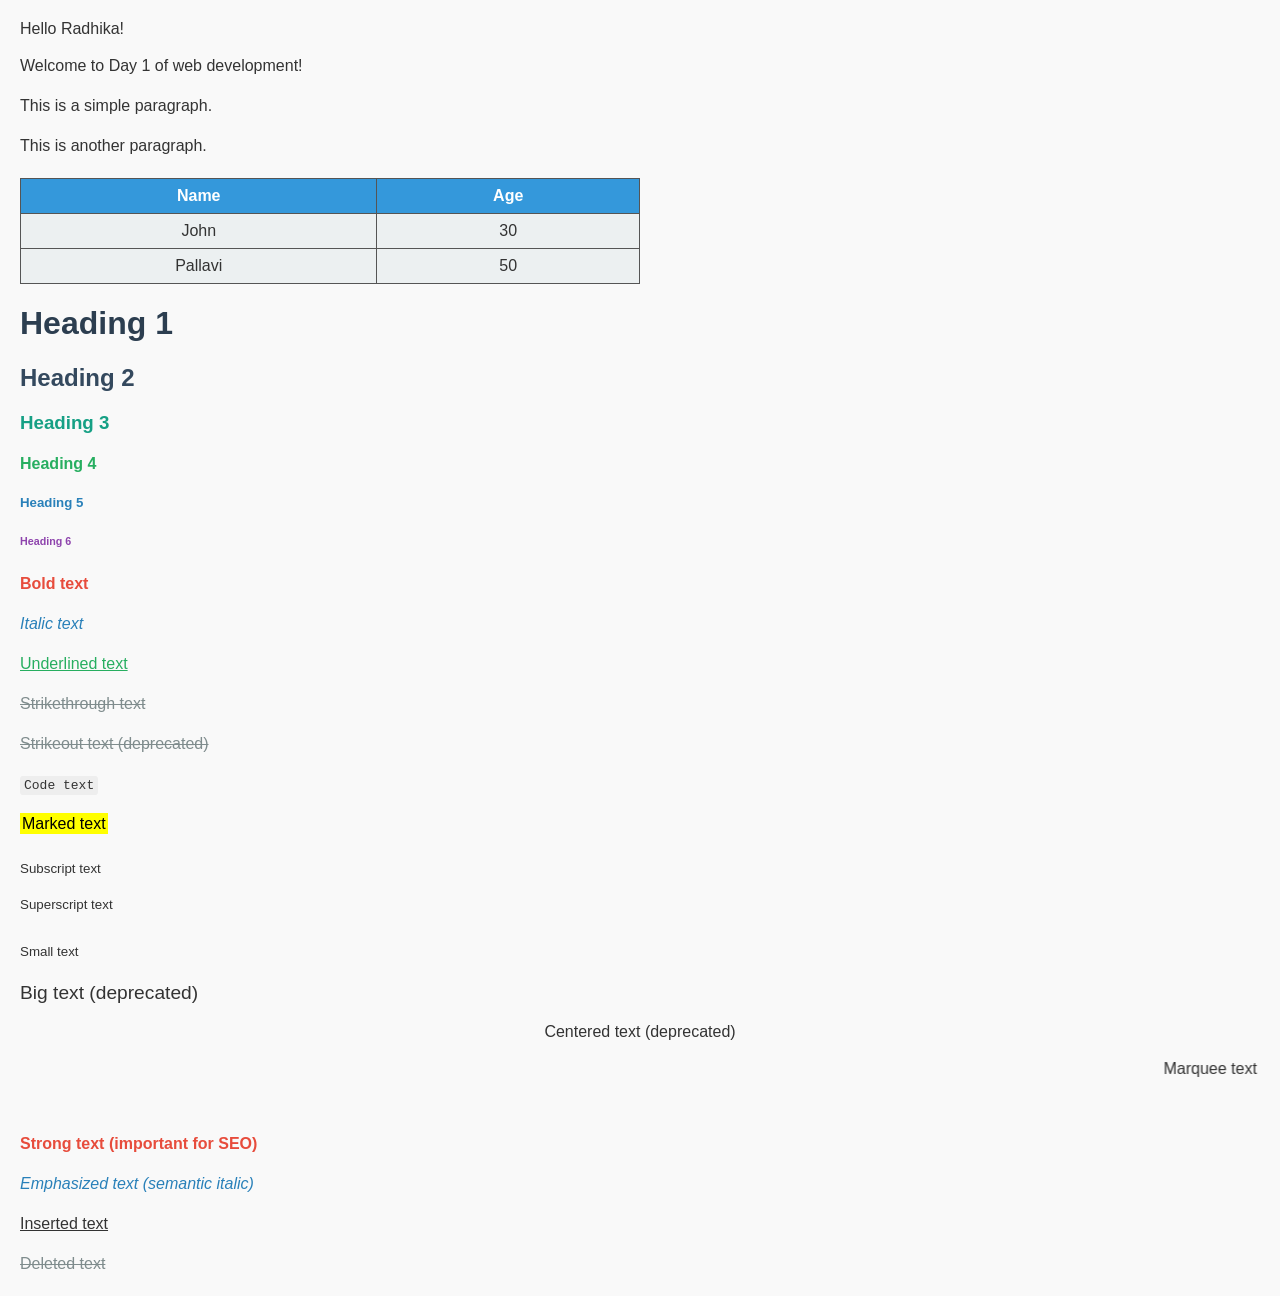
<file: day1/index.html>
<!doctype html>
<!-- Declares HTML5 document type -->
<html lang="en">
  <!-- Root element, language set to English -->
  <head>
    <meta charset="UTF-8" />
    <!-- Character encoding -->
    <meta name="viewport" content="width=device-width, initial-scale=1.0" />
    <!-- Responsive design -->
    <title>Day 1 - HTML Basics</title>
    <!-- Title shown in browser tab -->
    <link rel="stylesheet" href="style.css" />
  </head>
  <body>
    <!-- Plain text -->
    Hello Radhika!

    <!-- Paragraphs -->
    <p>Welcome to Day 1 of web development!</p>
    <p>This is a simple paragraph.</p>
    <p>This is another paragraph.</p>

    <!-- Table example -->
    <table border="1">
      <tr>
        <th>Name</th>
        <!-- Table header -->
        <th>Age</th>
      </tr>
      <tr>
        <td>John</td>
        <!-- Table data -->
        <td>30</td>
      </tr>
      <tr>
        <td>Pallavi</td>
        <td>50</td>
      </tr>
    </table>

    <!-- Headings hierarchy -->
    <h1>Heading 1</h1>
    <h2>Heading 2</h2>
    <h3>Heading 3</h3>
    <h4>Heading 4</h4>
    <h5>Heading 5</h5>
    <h6>Heading 6</h6>

    <!-- Text formatting -->
    <p><b>Bold text</b></p>
    <p><i>Italic text</i></p>
    <p><u>Underlined text</u></p>
    <p><s>Strikethrough text</s></p>
    <p><strike>Strikeout text (deprecated)</strike></p>
    <p><code>Code text</code></p>
    <p><mark>Marked text</mark></p>
    <p><sub>Subscript text</sub></p>
    <p><sup>Superscript text</sup></p>
    <p><small>Small text</small></p>
    <p><big>Big text (deprecated)</big></p>
    <p><center>Centered text (deprecated)</center></p>
    <p><marquee>Marquee text (deprecated)</marquee></p>

    <!-- Line break -->
    <br />

    <!-- SEO-friendly semantic tags -->
    <p><strong>Strong text (important for SEO)</strong></p>
    <p><em>Emphasized text (semantic italic)</em></p>
    <p><ins>Inserted text</ins></p>
    <p><del>Deleted text</del></p>
  </body>
</html>
</file>
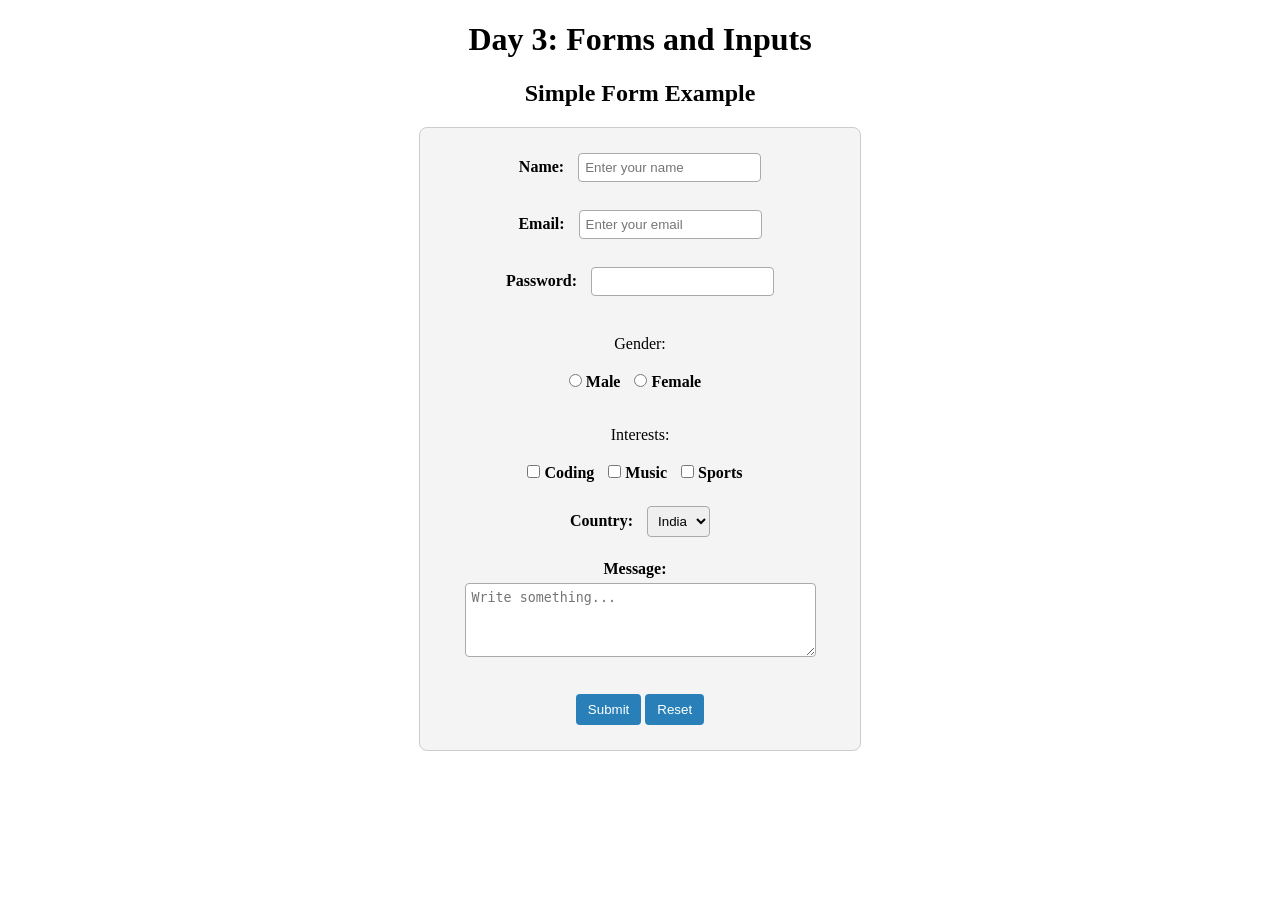
<file: day3/index.html>
<!doctype html>
<html lang="en">
  <head>
    <meta charset="UTF-8" />
    <meta name="viewport" content="width=device-width, initial-scale=1.0" />
    <title>Day 3 - Forms and Inputs</title>
    <link rel="stylesheet" href="style.css" />
    <!-- Linking CSS -->
  </head>
  <body>
    <center>
      <h1>Day 3: Forms and Inputs</h1>

      <!-- Basic Form -->
      <h2>Simple Form Example</h2>
      <form action="#" method="post">
        <!-- Text input -->
        <label for="name">Name:</label>
        <input
          type="text"
          id="name"
          name="name"
          placeholder="Enter your name"
        />
        <br /><br />

        <!-- Email input -->
        <label for="email">Email:</label>
        <input
          type="email"
          id="email"
          name="email"
          placeholder="Enter your email"
        />
        <br /><br />

        <!-- Password input -->
        <label for="password">Password:</label>
        <input type="password" id="password" name="password" />
        <br /><br />

        <!-- Radio buttons -->
        <p>Gender:</p>
        <input type="radio" id="male" name="gender" value="male" />
        <label for="male">Male</label>
        <input type="radio" id="female" name="gender" value="female" />
        <label for="female">Female</label>
        <br /><br />

        <!-- Checkboxes -->
        <p>Interests:</p>
        <input type="checkbox" id="coding" name="interest" value="coding" />
        <label for="coding">Coding</label>
        <input type="checkbox" id="music" name="interest" value="music" />
        <label for="music">Music</label>
        <input type="checkbox" id="sports" name="interest" value="sports" />
        <label for="sports">Sports</label>
        <br /><br />

        <!-- Dropdown -->
        <label for="country">Country:</label>
        <select id="country" name="country">
          <option value="india">India</option>
          <option value="usa">USA</option>
          <option value="uk">UK</option>
        </select>
        <br /><br />

        <!-- Textarea -->
        <label for="message">Message:</label><br />
        <textarea
          id="message"
          name="message"
          rows="4"
          cols="40"
          placeholder="Write something..."
        ></textarea>
        <br /><br />

        <!-- Submit and Reset buttons -->
        <input type="submit" value="Submit" />
        <input type="reset" value="Reset" />
      </form>
    </center>
  </body>
</html>
</file>
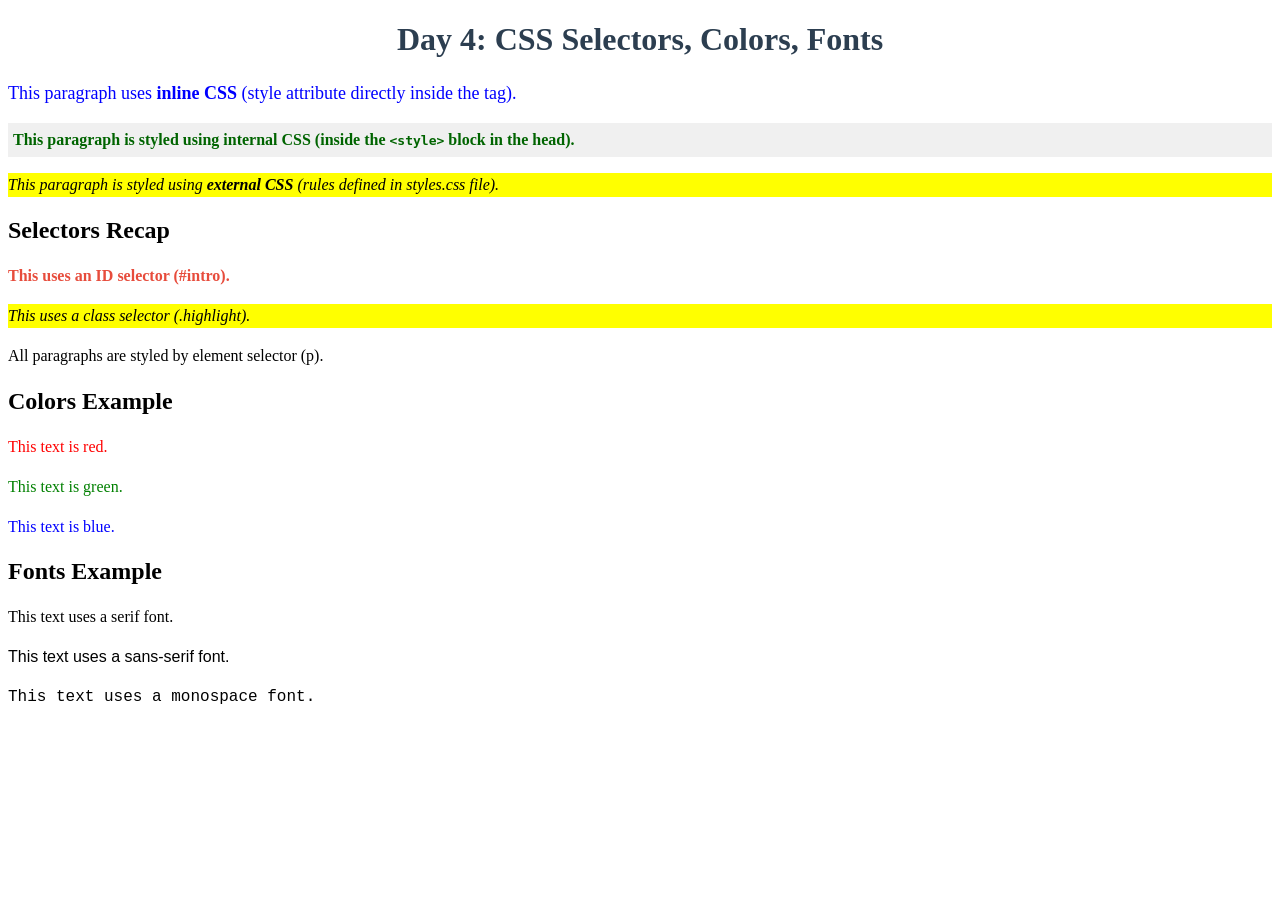
<file: day4/index.html>
<!DOCTYPE html>
<html lang="en">
<head>
  <meta charset="UTF-8" />
  <meta name="viewport" content="width=device-width, initial-scale=1.0" />
  <title>Day 4 - CSS Selectors, Colors, Fonts</title>

  <!-- Internal CSS -->
  <style>
    /* Internal CSS example */
    #internal-example {
      color: darkgreen;
      font-weight: bold;
      background-color: #f0f0f0;
      padding: 5px;
    }
  </style>

  <!-- External CSS -->
  <link rel="stylesheet" href="style.css" />
</head>
<body>
  <h1 class="main-heading">Day 4: CSS Selectors, Colors, Fonts</h1>

  <!-- Inline CSS -->
  <p style="color: blue; font-size: 18px;">
    This paragraph uses <b>inline CSS</b> (style attribute directly inside the tag).
  </p>

  <!-- Internal CSS -->
  <p id="internal-example">
    This paragraph is styled using <b>internal CSS</b> (inside the <code>&lt;style&gt;</code> block in the head).
  </p>

  <!-- External CSS -->
  <p class="highlight">
    This paragraph is styled using <b>external CSS</b> (rules defined in styles.css file).
  </p>

  <!-- Demonstrating selectors -->
  <h2>Selectors Recap</h2>
  <p id="intro">This uses an ID selector (#intro).</p>
  <p class="highlight">This uses a class selector (.highlight).</p>
  <p>All paragraphs are styled by element selector (p).</p>

  <!-- Colors -->
  <h2>Colors Example</h2>
  <p class="color-red">This text is red.</p>
  <p class="color-green">This text is green.</p>
  <p class="color-blue">This text is blue.</p>

  <!-- Fonts -->
  <h2>Fonts Example</h2>
  <p class="font-serif">This text uses a serif font.</p>
  <p class="font-sans">This text uses a sans-serif font.</p>
  <p class="font-mono">This text uses a monospace font.</p>
</body>
</html>
</file>
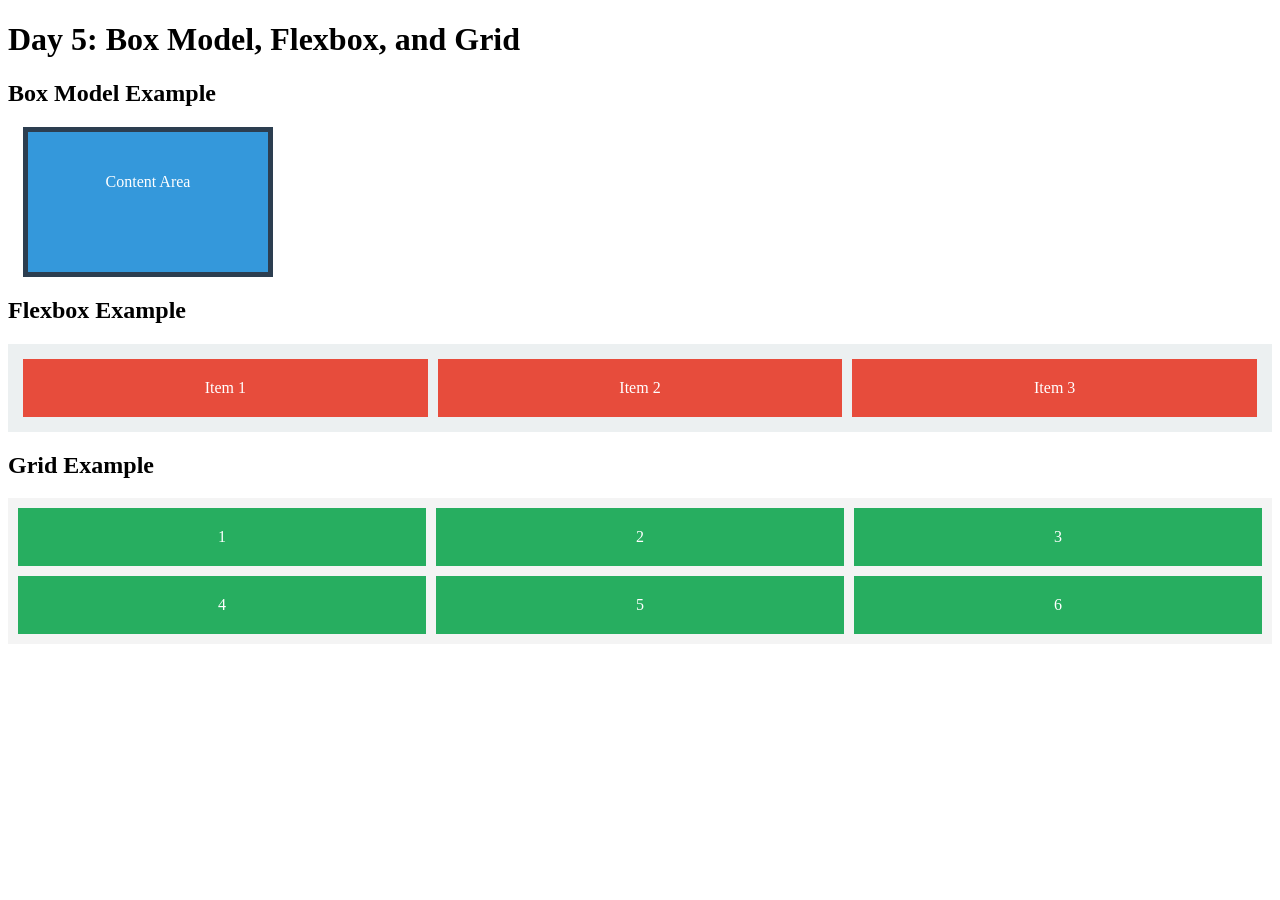
<file: day5/index.html>
<!doctype html>
<html lang="en">
  <head>
    <meta charset="UTF-8" />
    <meta name="viewport" content="width=device-width, initial-scale=1.0" />
    <title>Day 5 - Box Model, Flexbox, Grid</title>
    <link rel="stylesheet" href="style.css" />
  </head>
  <body>
    <h1>Day 5: Box Model, Flexbox, and Grid</h1>

    <!-- Box Model Example -->
    <h2>Box Model Example</h2>
    <div class="box-model">Content Area</div>

    <!-- Flexbox Example -->
    <h2>Flexbox Example</h2>
    <div class="flex-container">
      <div class="flex-item">Item 1</div>
      <div class="flex-item">Item 2</div>
      <div class="flex-item">Item 3</div>
    </div>

    <!-- Grid Example -->
    <h2>Grid Example</h2>
    <div class="grid-container">
      <div class="grid-item">1</div>
      <div class="grid-item">2</div>
      <div class="grid-item">3</div>
      <div class="grid-item">4</div>
      <div class="grid-item">5</div>
      <div class="grid-item">6</div>
    </div>
  </body>
</html>
</file>
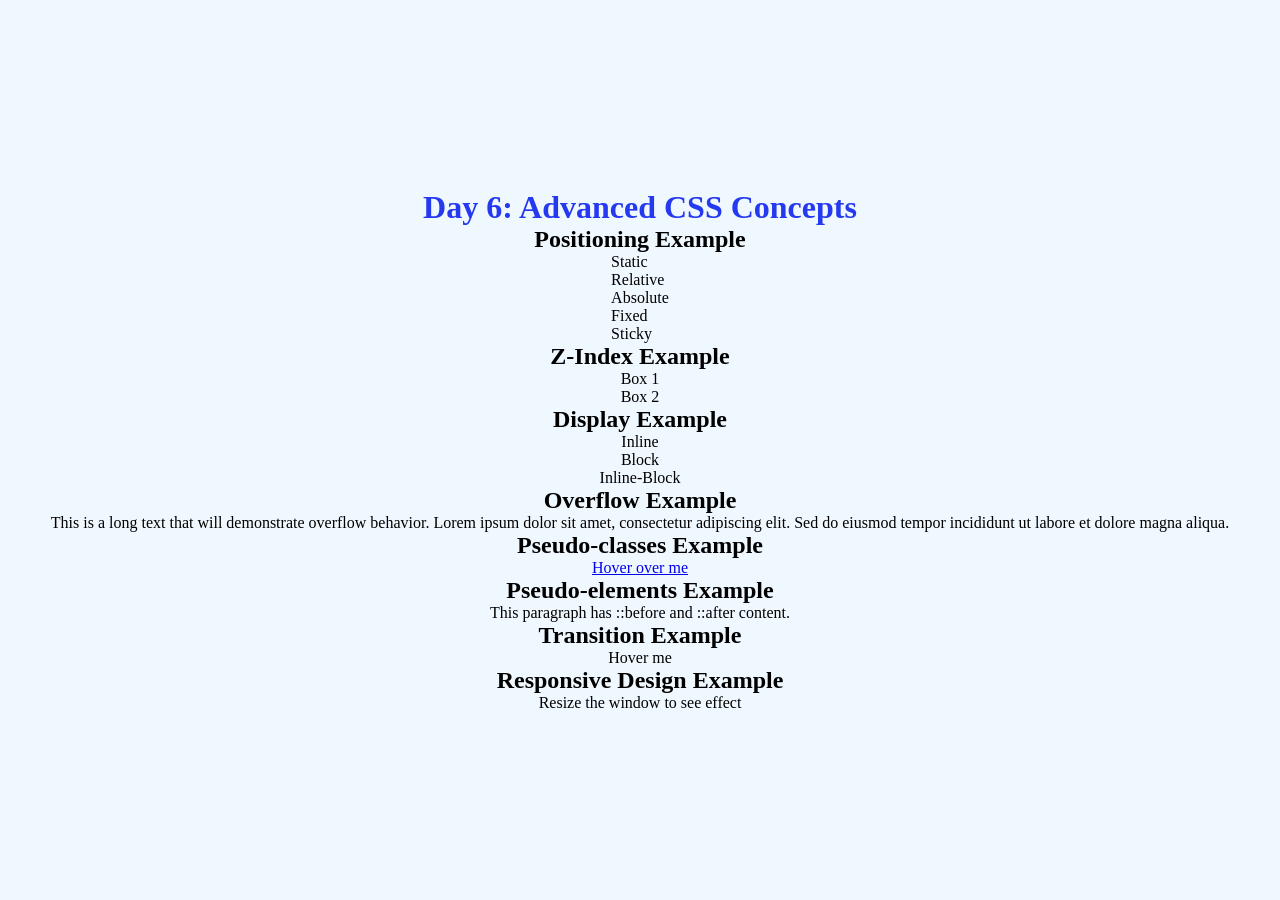
<file: day6/index.html>
<!doctype html>
<html lang="en">
  <head>
    <meta charset="UTF-8" />
    <meta name="viewport" content="width=device-width, initial-scale=1.0" />
    <title>Day 6 - Advanced CSS</title>
    <link rel="stylesheet" href="style.css" />
  </head>
  <body>
    <h1>Day 6: Advanced CSS Concepts</h1>

    <!-- Positioning -->
    <h2>Positioning Example</h2>
    <div class="position-container">
      <div class="static-box">Static</div>
      <div class="relative-box">Relative</div>
      <div class="absolute-box">Absolute</div>
      <div class="fixed-box">Fixed</div>
      <div class="sticky-box">Sticky</div>
    </div>

    <!-- Z-index -->
    <h2>Z-Index Example</h2>
    <div class="z-container">
      <div class="z-box box1">Box 1</div>
      <div class="z-box box2">Box 2</div>
    </div>

    <!-- Display -->
    <h2>Display Example</h2>
    <span class="inline-example">Inline</span>
    <div class="block-example">Block</div>
    <div class="inline-block-example">Inline-Block</div>

    <!-- Overflow -->
    <h2>Overflow Example</h2>
    <div class="overflow-box">
      This is a long text that will demonstrate overflow behavior. Lorem ipsum
      dolor sit amet, consectetur adipiscing elit. Sed do eiusmod tempor
      incididunt ut labore et dolore magna aliqua.
    </div>

    <!-- Pseudo-classes -->
    <h2>Pseudo-classes Example</h2>
    <a href="#" class="pseudo-link">Hover over me</a>

    <!-- Pseudo-elements -->
    <h2>Pseudo-elements Example</h2>
    <p class="pseudo-element">
      This paragraph has ::before and ::after content.
    </p>

    <!-- Transition -->
    <h2>Transition Example</h2>
    <div class="transition-box">Hover me</div>

    <!-- Responsive Design -->
    <h2>Responsive Design Example</h2>
    <div class="responsive-box">Resize the window to see effect</div>
  </body>
</html>
</file>
<file: day1/style.css>
/* General page styling */
body {
  font-family: Arial, sans-serif;
  margin: 20px;
  background-color: #f9f9f9;
  color: #333;
}

/* Headings */
h1 {
  color: #2c3e50; /* Dark blue */
}
h2 {
  color: #34495e;
}
h3 {
  color: #16a085; /* Teal */
}
h4 {
  color: #27ae60; /* Green */
}
h5 {
  color: #2980b9; /* Blue */
}
h6 {
  color: #8e44ad; /* Purple */
}

/* Paragraphs */
p {
  line-height: 1.5;
  margin-bottom: 10px;
}

/* Table styling */
table {
  border-collapse: collapse;
  width: 50%;
  margin-top: 20px;
}
th,
td {
  border: 1px solid #555;
  padding: 8px;
  text-align: center;
}
th {
  background-color: #3498db; /* Blue header */
  color: white;
}
td {
  background-color: #ecf0f1; /* Light gray cells */
}

/* Text formatting examples */
b,
strong {
  color: #e74c3c; /* Red for bold/strong */
}
i,
em {
  color: #2980b9; /* Blue for italic/emphasis */
}
u {
  text-decoration: underline;
  color: #27ae60; /* Green underline */
}
s,
strike,
del {
  color: #7f8c8d; /* Gray strike-through */
}
mark {
  background-color: yellow;
  padding: 2px;
}
code {
  font-family: monospace;
  background-color: #eee;
  padding: 2px 4px;
  border-radius: 3px;
}
sub {
  font-size: smaller;
  vertical-align: sub;
}
sup {
  font-size: smaller;
  vertical-align: super;
}
</file>
<file: day3/style.css>
/* Form styling */
form {
  background-color: #f4f4f4;
  padding: 20px;
  width: 400px;
  border: 1px solid #ccc;
  border-radius: 8px;
}

label {
  font-weight: bold;
  margin-right: 10px;
}

input,
select,
textarea {
  margin: 5px 0;
  padding: 6px;
  border: 1px solid #aaa;
  border-radius: 4px;
}

input[type="submit"],
input[type="reset"] {
  background-color: #2980b9;
  color: white;
  border: none;
  padding: 8px 12px;
  margin-top: 10px;
  cursor: pointer;
  border-radius: 4px;
}

input[type="submit"]:hover,
input[type="reset"]:hover {
  background-color: #e74c3c;
}
</file>
<file: day4/style.css>
/* External CSS file for Day 4 */

/* Element selector */
p {
  margin-bottom: 10px;
  line-height: 1.5;
}

/* ID selector */
#intro {
  color: #e74c3c; /* Red */
  font-weight: bold;
}

/* Class selector */
.highlight {
  background-color: yellow;
  font-style: italic;
}

/* Grouping selectors */
p.grouped,
div.grouped {
  border: 1px solid #555;
  padding: 10px;
  background-color: #ecf0f1;
}

/* Colors */
.color-red {
  color: red;
}
.color-green {
  color: green;
}
.color-blue {
  color: blue;
}

/* Fonts */
.font-serif {
  font-family: "Times New Roman", serif;
}
.font-sans {
  font-family: Arial, Helvetica, sans-serif;
}
.font-mono {
  font-family: "Courier New", monospace;
}

/* Main heading */
.main-heading {
  color: #2c3e50;
  text-align: center;
  font-size: 2em;
}
</file>
<file: day5/style.css>
/* Box Model Example */
.box-model {
  width: 200px;
  height: 100px;
  background-color: #3498db; /* Content */
  padding: 20px;             /* Inner space */
  border: 5px solid #2c3e50; /* Border */
  margin: 15px;              /* Outer space */
  color: white;
  text-align: center;
  line-height: 60px;
  box-sizing: content-box;   /* Default box model */
}

/* Flexbox Example */
.flex-container {
  display: flex;
  justify-content: space-around; /* Horizontal spacing */
  align-items: center;           /* Vertical alignment */
  background-color: #ecf0f1;
  padding: 10px;
}
.flex-item {
  background-color: #e74c3c;
  color: white;
  padding: 20px;
  margin: 5px;
  flex: 1; /* Items grow equally */
  text-align: center;
}

/* Grid Example */
.grid-container {
  display: grid;
  grid-template-columns: repeat(3, 1fr); /* 3 equal columns */
  gap: 10px; /* Space between items */
  background-color: #f4f4f4;
  padding: 10px;
}
.grid-item {
  background-color: #27ae60;
  color: white;
  padding: 20px;
  text-align: center;
}
</file>
<file: day6/style.css>
*{
    padding: 0;
    margin: 0;
    box-sizing: border-box;

}

body{
    background-color: aliceblue;
    display: flex;
    flex-direction: column;
    justify-content: center;
    align-items: center;
    height: 100vh;
}
.sub{
    background-color:white;
    border-radius: 5px;
    height: 30vh;
    width: 20vw;
    display: flex;
    flex-direction: column;
    justify-content: center;
    align-items: center;
    gap: 0.5rem;

}
h1{
  color: rgb(37, 57, 240);  
}
button{
    background-color: rgb(37, 57, 240);
    border-color: white;
    border-radius: 10px;
    padding-left: 15px;
    padding-right: 15px;    
    color: white;
}
input{
    padding:10px;
}
.p1{
    color: rgb(37, 57, 240);
}
</file>
